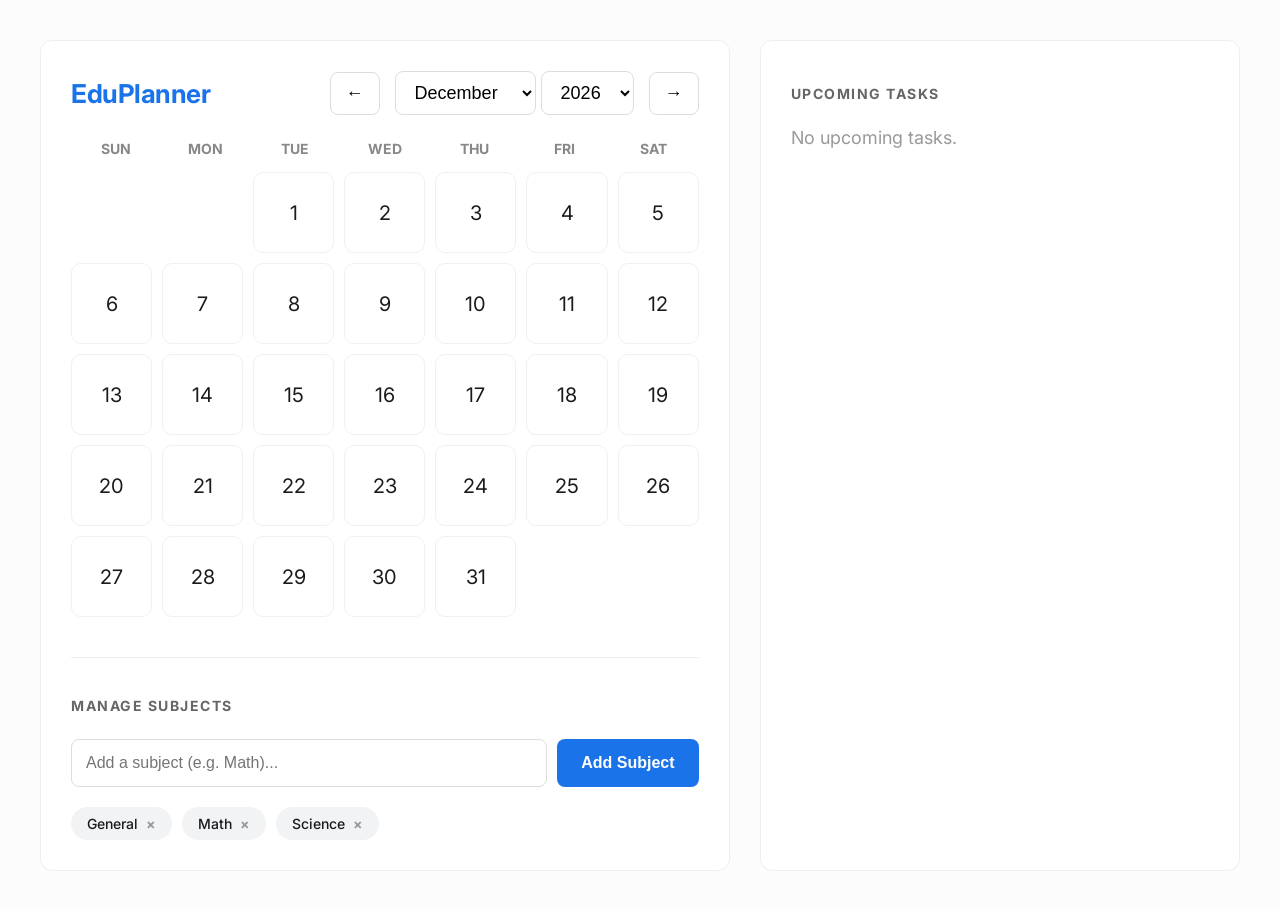
<file: index.html>
<!DOCTYPE html>
<html lang="en">

  <head>
    <meta charset="UTF-8">
    <title>EduPlanner</title>
    <link rel="stylesheet" href="./style.css">

  </head>
    
  <body>
  <div class="app-container">
  <div class="card calendar-section">
    <div class="calendar-header">
      <h1 class="brand">EduPlanner</h1>
      <div class="controls">
        <button id="prevMonth">←</button>
        <div class="date-labels">
          <select id="monthSelect"></select>
          <select id="yearSelect"></select>
        </div>
        <button id="nextMonth">→</button>
      </div>
    </div>
    
    <div class="weekdays">
      <span>SUN</span><span>MON</span><span>TUE</span><span>WED</span><span>THU</span><span>FRI</span><span>SAT</span>
    </div>
    <div class="calendar-grid" id="daysGrid"></div>

    <div class="subject-manager">
      <p class="section-label">Manage Subjects</p>
      <div class="input-row">
        <input type="text" id="newSubjectInput" placeholder="Add a subject (e.g. Math)...">
        <button onclick="addNewSubject()">Add Subject</button>
      </div>
      <div id="subjectList" class="chip-container"></div>
    </div>
  </div>

  <div class="card sidebar-section">
    <p class="section-label">Upcoming Tasks</p>
    <div id="taskContainer" class="task-list"></div>
  </div>
</div>

<div id="taskModal" class="modal-overlay">
  <div class="modal-box">
    <h2>New Assignment</h2>
    <div class="form-group">
      <label>Assignment Name</label>
      <input type="text" id="modalTaskName" placeholder="What is the task?">
    </div>
    <div class="form-group">
      <label>Subject</label>
      <select id="modalSubjectDropdown"></select>
    </div>
    <div class="modal-buttons">
      <button onclick="closeModal()" class="btn-flat">Cancel</button>
      <button id="saveTaskBtn" class="btn-main">Save Task</button>
    </div>
  </div>
</div>
    <script  src="./script.js"></script>

  </body>
  
</html>
</file>
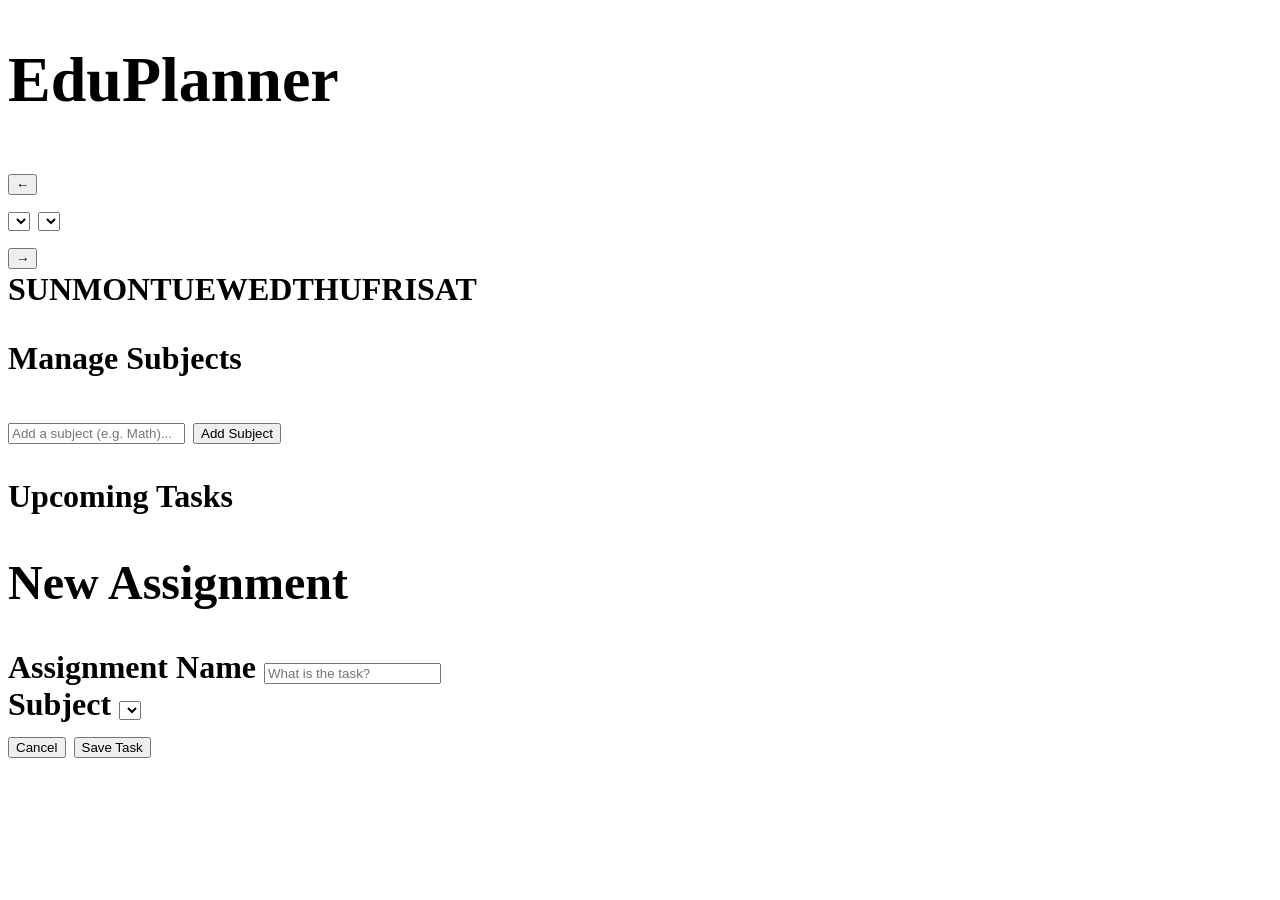
<file: eduplanner/index.html>
<!DOCTYPE html>
<html lang="en">
<head>
    <meta charset="UTF-8">
    <title>My Cloudflare Site</title>
</head>
<body>
    <h1><div class="app-container">
  <div class="card calendar-section">
    <div class="calendar-header">
      <h1 class="brand">EduPlanner</h1>
      <div class="controls">
        <button id="prevMonth">←</button>
        <div class="date-labels">
          <select id="monthSelect"></select>
          <select id="yearSelect"></select>
        </div>
        <button id="nextMonth">→</button>
      </div>
    </div>
    
    <div class="weekdays">
      <span>SUN</span><span>MON</span><span>TUE</span><span>WED</span><span>THU</span><span>FRI</span><span>SAT</span>
    </div>
    <div class="calendar-grid" id="daysGrid"></div>

    <div class="subject-manager">
      <p class="section-label">Manage Subjects</p>
      <div class="input-row">
        <input type="text" id="newSubjectInput" placeholder="Add a subject (e.g. Math)...">
        <button onclick="addNewSubject()">Add Subject</button>
      </div>
      <div id="subjectList" class="chip-container"></div>
    </div>
  </div>

  <div class="card sidebar-section">
    <p class="section-label">Upcoming Tasks</p>
    <div id="taskContainer" class="task-list"></div>
  </div>
</div>

<div id="taskModal" class="modal-overlay">
  <div class="modal-box">
    <h2>New Assignment</h2>
    <div class="form-group">
      <label>Assignment Name</label>
      <input type="text" id="modalTaskName" placeholder="What is the task?">
    </div>
    <div class="form-group">
      <label>Subject</label>
      <select id="modalSubjectDropdown"></select>
    </div>
    <div class="modal-buttons">
      <button onclick="closeModal()" class="btn-flat">Cancel</button>
      <button id="saveTaskBtn" class="btn-main">Save Task</button>
    </div>
  </div>
</div></h1>
</body>
</html>
</file>
<file: style.css>
@import url('https://fonts.googleapis.com/css2?family=Inter:wght@400;500;600;700&display=swap');

body {
  font-family: 'Inter', sans-serif;
  background-color: #fcfcfc;
  color: #1a1a1a;
  margin: 0;
  padding: 40px;
  font-size: 18px; /* High legibility base */
}

.app-container {
  display: flex;
  gap: 30px;
  max-width: 1200px;
  margin: 0 auto;
}

.card {
  background: #fff;
  border: 1px solid #eee;
  padding: 30px;
  border-radius: 12px;
}

.calendar-section { flex: 1.8; }
.sidebar-section { flex: 1.2; border-left: 1px solid #eee; }

.brand { font-size: 26px; font-weight: 700; color: #1a73e8; margin: 0; letter-spacing: -0.5px; }

.calendar-header { display: flex; justify-content: space-between; align-items: center; margin-bottom: 25px; }

.controls { display: flex; align-items: center; gap: 15px; }
.controls select, .controls button {
  padding: 10px 15px;
  font-size: 18px;
  font-weight: 500;
  border: 1px solid #ddd;
  border-radius: 8px;
  background: white;
  cursor: pointer;
}

/* Calendar Grid */
.weekdays {
  display: grid;
  grid-template-columns: repeat(7, 1fr);
  text-align: center;
  font-weight: 700;
  font-size: 14px;
  color: #888;
  margin-bottom: 15px;
}

.calendar-grid { display: grid; grid-template-columns: repeat(7, 1fr); gap: 10px; }

.day-box {
  aspect-ratio: 1;
  display: flex;
  align-items: center;
  justify-content: center;
  border: 1px solid #f0f0f0;
  font-size: 20px;
  border-radius: 10px;
  cursor: pointer;
  transition: 0.2s;
}

.day-box:hover { background: #f8f9fa; border-color: #ccc; }
.has-assignment { background: #e8f0fe; border-color: #1a73e8; color: #1a73e8; font-weight: 700; box-shadow: inset 0 0 0 1px #1a73e8; }

/* Sidebar & Task List */
.section-label { 
  font-size: 14px; 
  text-transform: uppercase; 
  letter-spacing: 1.5px; 
  color: #666; 
  font-weight: 700; 
  margin-bottom: 25px; 
}

.month-group-header { 
  font-size: 18px; 
  font-weight: 700; 
  margin: 30px 0 15px; 
  color: #1a73e8; 
  border-bottom: 2px solid #e8f0fe;
  padding-bottom: 5px;
}

.task-item { padding: 25px 0; border-bottom: 1px solid #eee; }

.task-subject-tag { 
  font-size: 14px; 
  color: #1a73e8; 
  font-weight: 700; 
  margin-bottom: 10px; 
  text-transform: uppercase;
}

.task-item strong { display: block; font-size: 22px; margin-bottom: 6px; color: #1a1a1a; }
.task-item span { font-size: 17px; color: #555; font-weight: 400; }

.task-actions { margin-top: 20px; display: flex; gap: 12px; }

.task-btn { 
  background: white; 
  border: 1px solid #ddd; 
  color: #3c4043; 
  font-size: 15px; 
  font-weight: 600;
  cursor: pointer; 
  padding: 10px 20px; 
  border-radius: 8px;
  font-family: 'Inter';
}

.task-btn:hover { background: #f1f3f4; }
.task-btn.delete { color: #d93025; }

.is-done { opacity: 0.5; }
.is-done strong { text-decoration: line-through; }

/* Subject Management */
.subject-manager { margin-top: 40px; border-top: 1px solid #eee; padding-top: 25px; }
.input-row { display: flex; gap: 10px; margin-bottom: 20px; }
.input-row input { flex: 1; padding: 14px; font-size: 16px; border: 1px solid #ddd; border-radius: 8px; }
.input-row button { padding: 14px 24px; font-size: 16px; background: #1a73e8; color: white; border: none; border-radius: 8px; cursor: pointer; font-weight: 600; }

.chip-container { display: flex; flex-wrap: wrap; gap: 10px; }
.subject-chip { background: #f1f3f4; padding: 8px 16px; border-radius: 20px; font-size: 14px; font-weight: 500; display: flex; gap: 8px; align-items: center; }

/* Modal */
.modal-overlay { display: none; position: fixed; top:0; left:0; width:100%; height:100%; background: rgba(0,0,0,0.3); justify-content: center; align-items: center; z-index: 1000; }
.modal-box { background: white; padding: 35px; border-radius: 16px; width: 380px; box-shadow: 0 10px 30px rgba(0,0,0,0.1); }
.modal-box h2 { margin: 0 0 25px; font-size: 26px; }
.form-group { margin-bottom: 20px; }
.form-group label { display: block; font-size: 14px; font-weight: 600; color: #666; margin-bottom: 8px; }
.modal-box input, .modal-box select { width: 100%; padding: 14px; font-size: 17px; border: 1px solid #ddd; border-radius: 8px; box-sizing: border-box; }
.modal-buttons { display: flex; justify-content: flex-end; gap: 15px; margin-top: 30px; }
.btn-main { background: #1a73e8; color: white; border: none; padding: 14px 28px; border-radius: 8px; font-size: 17px; font-weight: 600; cursor: pointer; }
.btn-flat { background: none; border: none; cursor: pointer; color: #666; font-size: 17px; font-weight: 500; }
</file>
